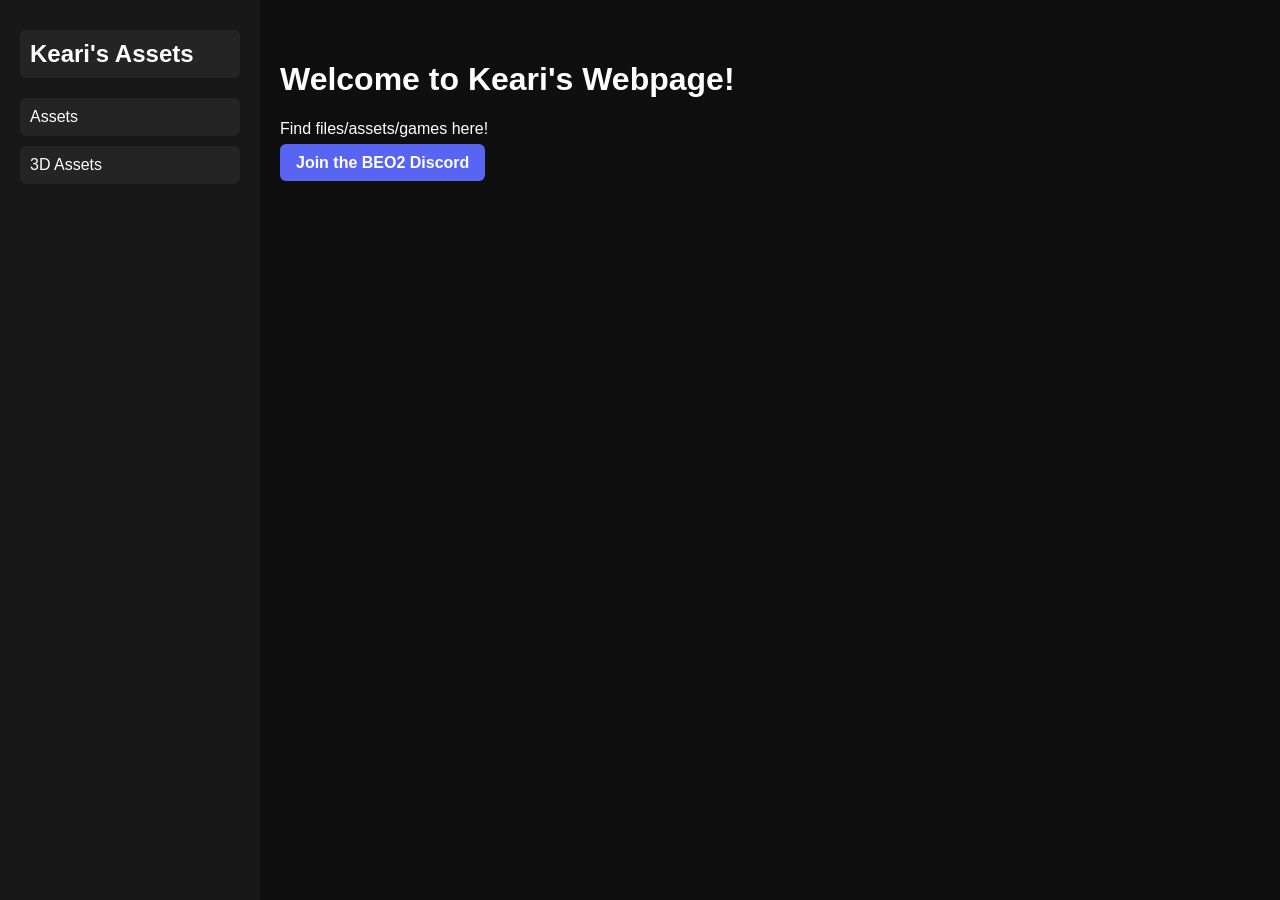
<file: index.html>
<!DOCTYPE html>
<html>
<head>
    <!-- Google tag (gtag.js) -->
<script async src="https://www.googletagmanager.com/gtag/js?id=G-F858YJFSBS"></script>
<script>
  window.dataLayer = window.dataLayer || [];
  function gtag(){dataLayer.push(arguments);}
  gtag('js', new Date());

  gtag('config', 'G-F858YJFSBS');
</script>
<meta charset="UTF-8">
<title>Keari Assets</title>
<link rel="stylesheet" href="style.css">
</head>

<body>

<div class="sidebar">
    <h2><a href="index.html" class="home-link">Keari's Assets</a></h2>
    <a href="assets.html">Assets</a>
    <a href="3d-assets.html">3D Assets</a>
</div>

<div class="content">
    <h1>Welcome to Keari's Webpage!</h1>
    <p>Find files/assets/games here!</p>
    <p>
    <a href="https://discord.com/invite/XsQFCASZZg" target="_blank" class="discord-btn">
        Join the BEO2 Discord
    </a>
    </p>
</div>

</body>
</html>
</file>
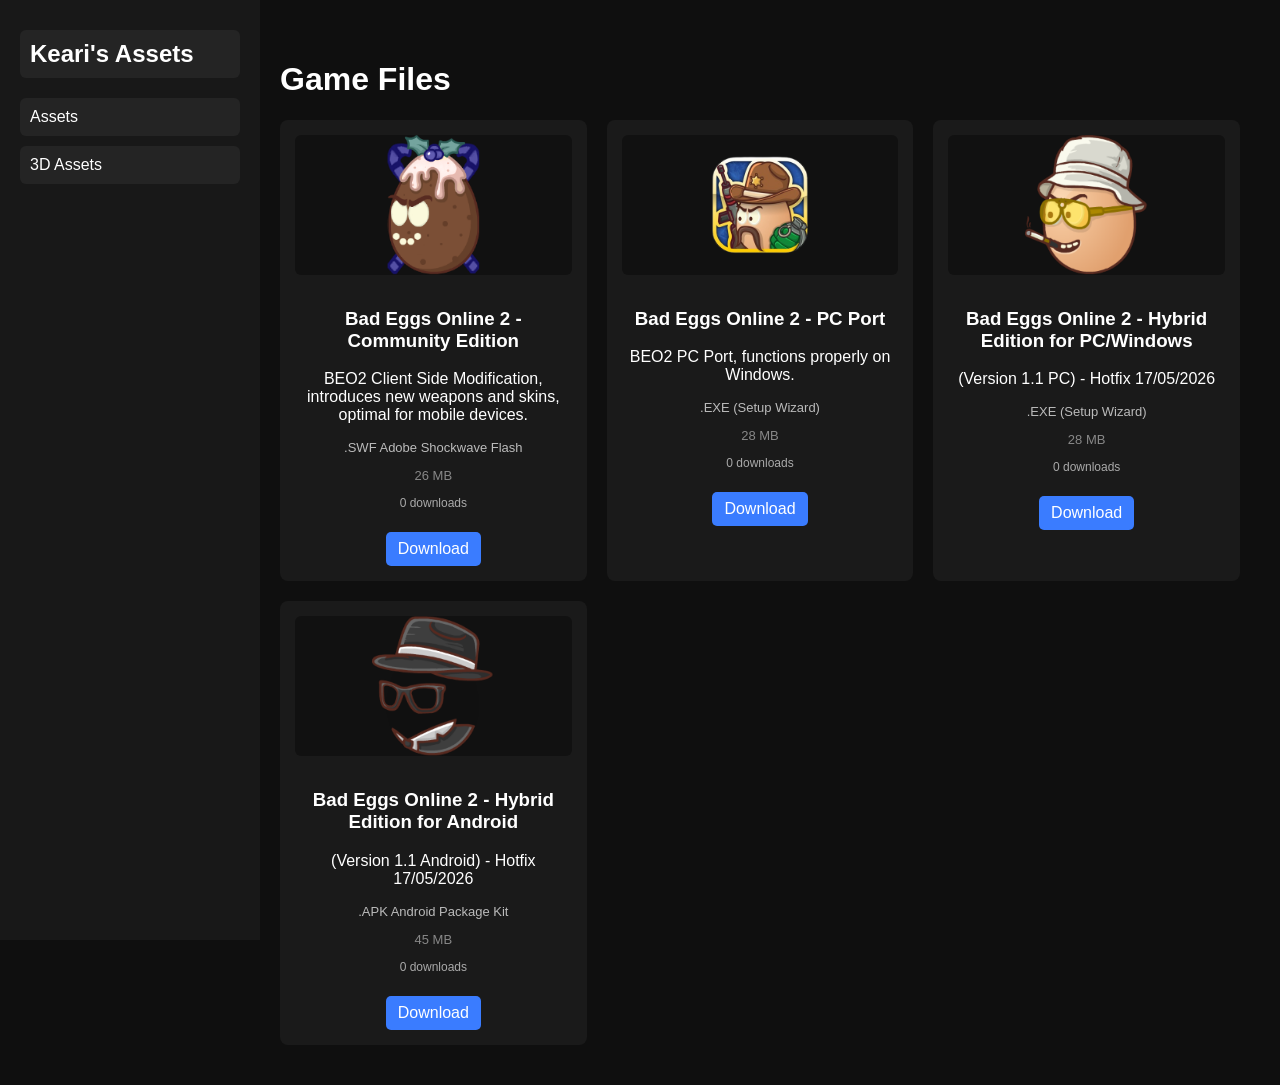
<file: assets.html>
<!DOCTYPE html>
<html>
<head>
    <!-- Google tag (gtag.js) -->
<script async src="https://www.googletagmanager.com/gtag/js?id=G-F858YJFSBS"></script>
<script>
  window.dataLayer = window.dataLayer || [];
  function gtag(){dataLayer.push(arguments);}
  gtag('js', new Date());

  gtag('config', 'G-F858YJFSBS');
</script>
<meta charset="UTF-8">
<title>Assets</title>
<link rel="stylesheet" href="style.css">
</head>

<body>

<div class="sidebar">
    <h2><a href="index.html" class="home-link">Keari's Assets</a></h2>
    <a href="assets.html">Assets</a>
    <a href="3d-assets.html">3D Assets</a>
</div>

<div class="content">
    <h1>Game Files</h1>

    <div id="assetList"></div>

</div>

<script src="script.js"></script>

</body>
</html>
</file>
<file: style.css>
body{
    margin:0;
    font-family:Arial;
    background:#0f0f0f;
    color:white;
}

.sidebar{
    position:fixed;
    width:220px;
    height:100vh;
    background:#181818;
    padding:20px;
}
.discord-btn {
    background-color: #5865F2;
    color: white;
    padding: 10px 16px;
    text-decoration: none;
    border-radius: 6px;
    font-weight: bold;
}

.downloads{
font-size:12px;
color:#aaa;
margin-top:6px;
}

.sidebar h2{
    margin-top:0;
}

.sidebar a{
    display:block;
    padding:10px;
    margin:10px 0;
    text-decoration:none;
    color:white;
    background:#242424;
    border-radius:6px;
}

.sidebar a:hover{
    background:#333;
}

.content{
    margin-left:240px;
    padding:40px;
}

.asset-card{
    background:#1a1a1a;
    padding:15px;
    border-radius:8px;
    text-align:center;
    transition:transform 0.15s ease;
}

.asset-card:hover{
    transform:translateY(-4px);
}

.download{
    display:inline-block;
    margin-top:10px;
    padding:8px 12px;
    background:#3a7cff;
    color:white;
    text-decoration:none;
    border-radius:5px;
}

.download-popup{
    display:inline-block;
    margin-top:10px;
    padding:8px 12px;
    background:#ff8c2f;
    color:white;
    text-decoration:none;
    border-radius:5px;
}

.asset-meta{
    color:#bbb;
    font-size:13px;
    margin-top:4px;
}

.asset-size{
    color:#888;
    font-size:13px;
    margin-top:2px;
}

.home-link{
    text-decoration:none;
    color:white;
}

.home-link:hover{
    color:#ccc;
}

.asset-thumb{
    width:100%;
    height:140px;
    object-fit:contain;
    object-position:center;
    border-radius:6px;
    margin-bottom:10px;
    background:#111;
}

.model-viewer{
width:100%;
height:200px;
margin-bottom:10px;
}

#assetList{
    display:grid;
    grid-template-columns:repeat(auto-fill, minmax(260px,1fr));
    gap:20px;
}
</file>
